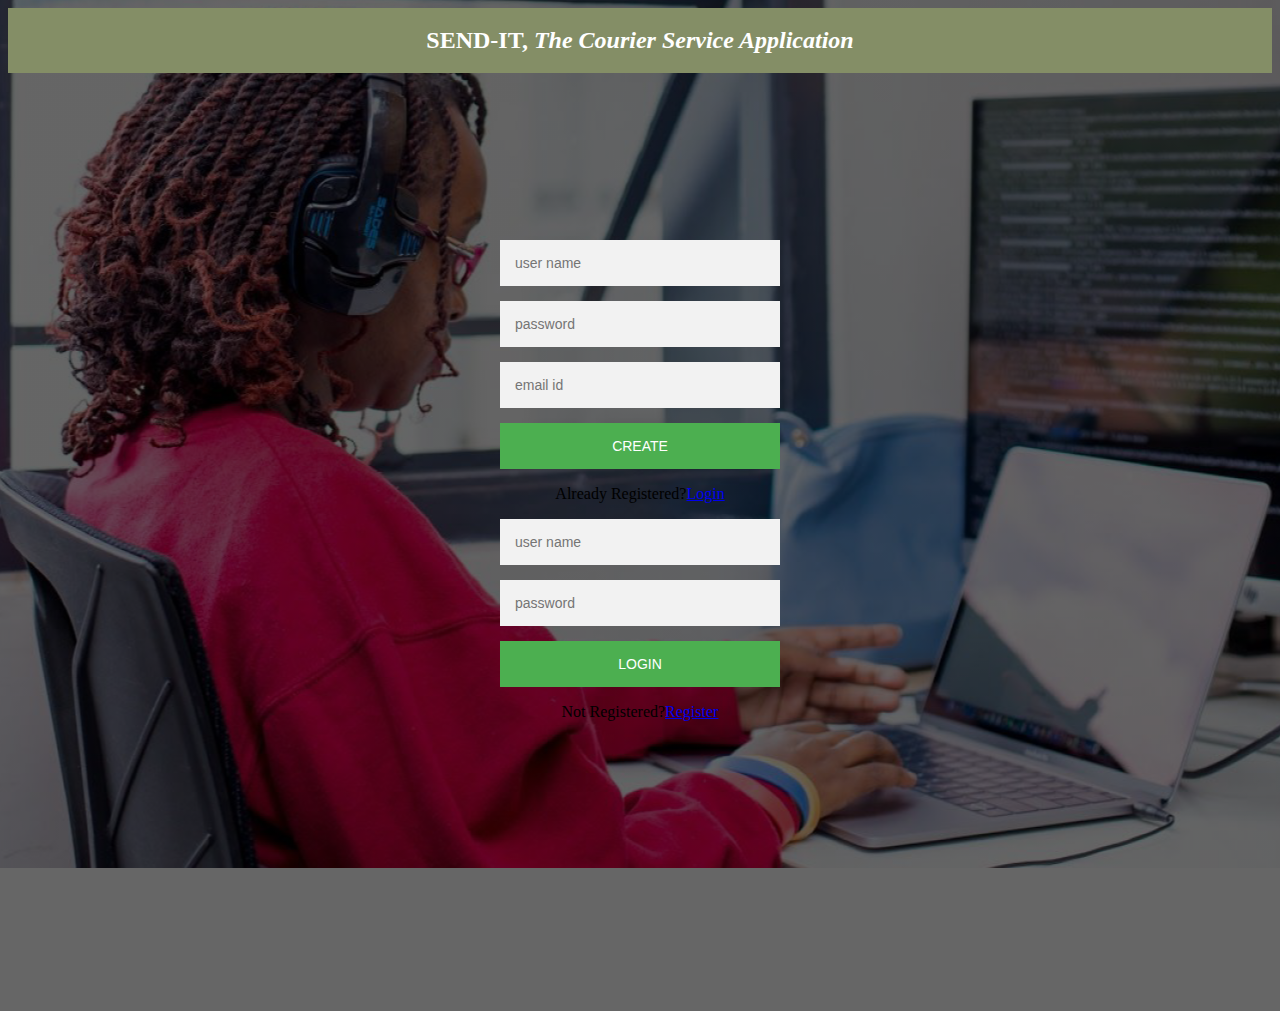
<file: index.html>
<!DOCTYPE html>
<html lang="en">
<head>
    <meta charset="UTF-8">
    <meta name="viewport" content="width=device-width, initial-scale=1.0">
    <meta http-equiv="X-UA-Compatible" content="ie=edge">
    <title>Loging and Registartion Form </title>
    <link rel="stylesheet" href="css/style.css">
</head>
<body>
        <header>
            <h1>SEND-IT, <i>The Courier Service Application</i></h1>
        </header>
    <div class="login-page">
        <div class="form">
            <form class="register-form">
                <input type="text" placeholder="user name">
                <input type="text" placeholder="password">
                <input type="text" placeholder="email id">

                <button>Create</button>
                <p class="message-a">Already Registered?<a href="#">Login</a></p>
            </form>

            <form class="login-form">
                    <input type="text" placeholder="user name">
                    <input type="password" placeholder="password">
    
                    <button id="login-main" onclick="openMainPage()">Login</button>
                    <p class="message-b">Not Registered?<a href="#">Register</a></p>
            </form>

        </div>
    </div>
    
    <script>
        var controller_page = document.getElementById("login-main");
      
        document.querySelector('.message-a a').addEventListener('click', function(){
            document.querySelector('.register-form').style.display='none';
            document.querySelector('.message-b').style.display='none';

        });

        document.querySelector('.message-b a').addEventListener('click', function(){
            document.querySelector('.login-form').style.display='none';
            document.querySelector('.message-a').style.display='none';
        });

        function openMainPage() {
            window.open("main.html");
        }
        

    
    </script>
    
</body>
</html>
</file>
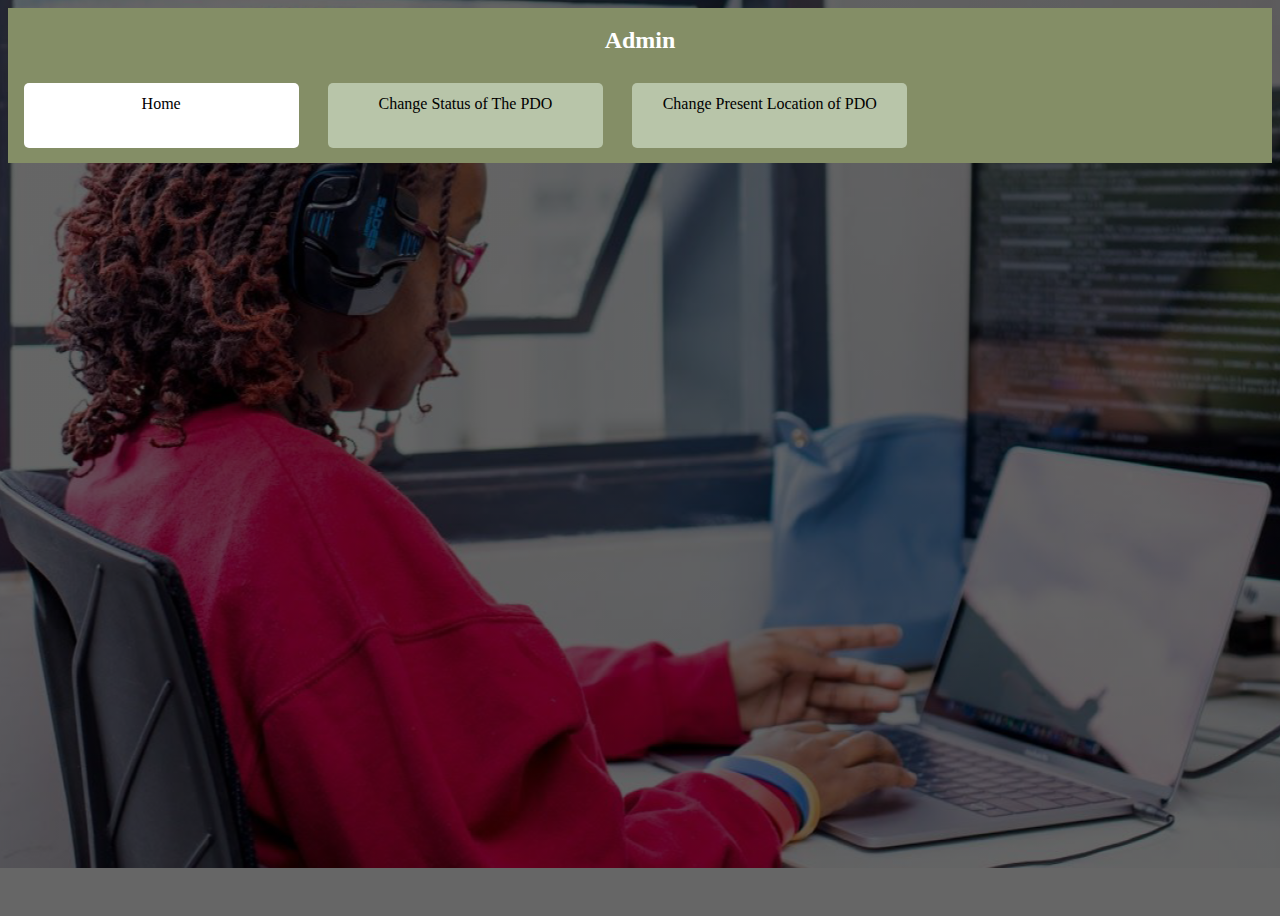
<file: admin.html>
<!DOCTYPE html>
<html lang="en">
	<head>
		<meta charset="UTF-8">
		<title>Admin - Home</title>
		<link rel="stylesheet" href="css/style.css">
	</head>
	<body>
		<header>
			<h1>Admin</h1>
			<nav>
				<a href="main.html" class = "active">Home</a>
				<a href="status_pdo.html">Change Status of The PDO</a>
				<a href="users_profile.html">Change Present Location of PDO</a>
			</nav>
        </header>
        

	</body>
</html>
</file>
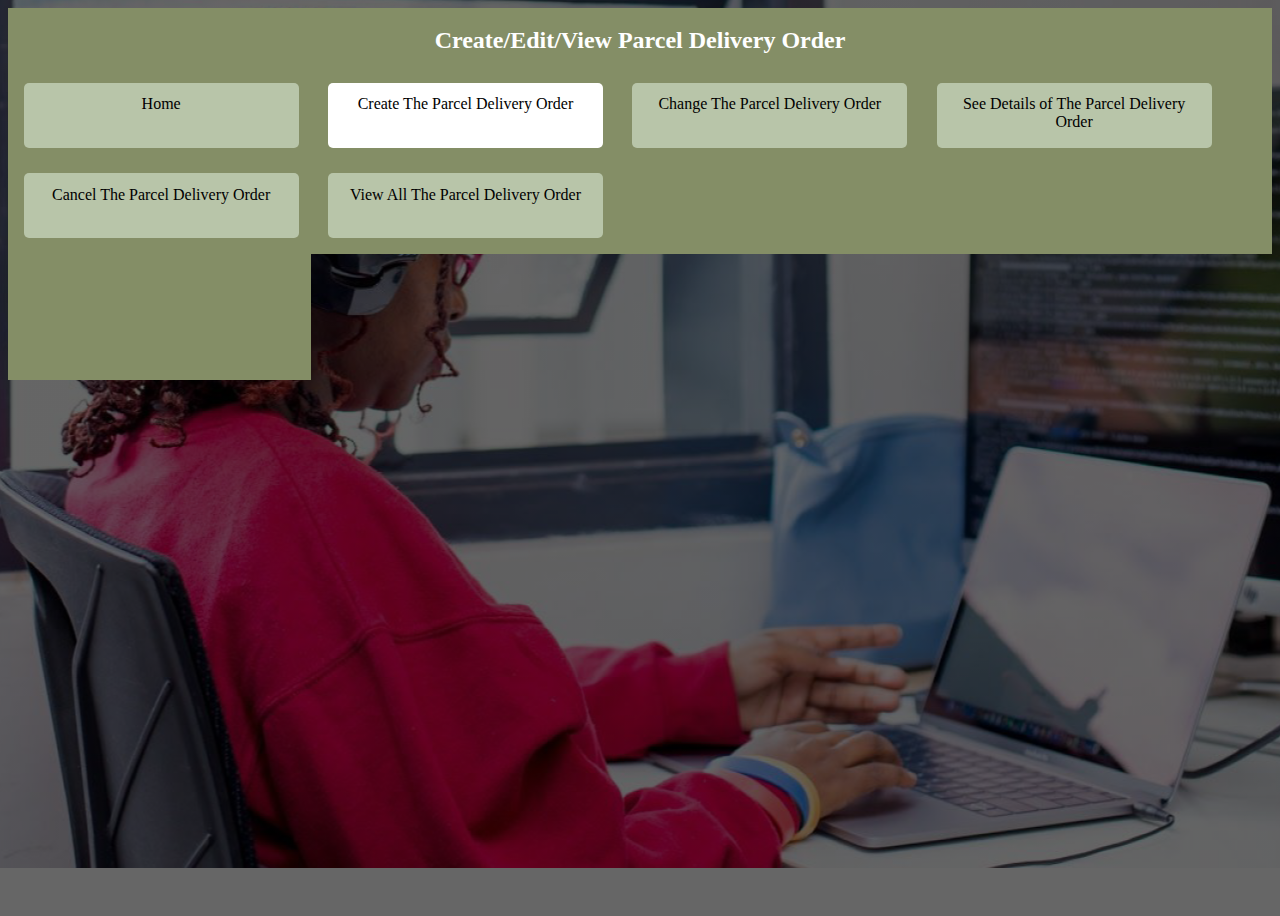
<file: crud_pdo.html>
<!DOCTYPE html>
<html lang="en">
	<head>
		<meta charset="UTF-8">
		<title>Parcel Delivery Order - Home</title>
		<link rel="stylesheet" href="css/style.css">
	</head>
	<body>
		<header>
			<h1>Create/Edit/View Parcel Delivery Order</h1>
			<nav>
				<a href="main.html" >Home</a>
				<a href="create_pdo.html" class = "active">Create The Parcel Delivery Order</a>
				<a href="change_pdo.html">Change The Parcel Delivery Order</a>
				<a href="See_details_pdo.html">See Details of The Parcel Delivery Order</a>
				<a href="cancel_pdo.html">Cancel The Parcel Delivery Order</a>
				<a href="view_all_pdo.html">View All The Parcel Delivery Order</a>
			</nav>
		</header>
		
			<main>
				<aside class = "left">
				</aside>
				<!-- <section class = "right">
					<h2></h2>
					<p></p>
					<p></p>
					<p></p>
				</section> -->
			</main>
	</body>
</html>
</file>
<file: css/style.css>
/* body {
	padding: 10px;
    margin: 0.5%;
    background-image: url("../images/andela.png");
	background-size:100%;
	padding:20px;
} */

html {
	min-height: 100%;
  }

body{
	background-image: linear-gradient(rgba(0,0,0,0.6), rgba(0,0,0,0.6)), url("../images/andela.png");
	background-repeat: no-repeat;
	/* height: 130vh; */
	background-size: auto;
	background-position: center top;
	min-height: 100vh;
}

.login-page{
	width: 360px;
	padding: 10%;
	margin: auto;
}

.form{
	position: relative;
	z-index: 1;
	background: (rgba(7, 40, 195, 0.8));
	max-width: 360px;
	margin: 0 auto 100px;
	padding: 40px;
	text-align: center;
}

.form input{
	font-family: "Roboto", sans-serif;
	outline: 1;
	background: #f2f2f2;
	width: 100%;
	border: 0;
	margin: 0 0 15px;
	padding: 15px;
	box-sizing: border-box;
	font-size: 14px;
}

.form button{
	font-family: "Roboto", sans-serif;
	text-transform: uppercase;
	outline: 0;
	background: #4CAF50;
	width: 100%;
	border: 0;
	padding: 15px;
	color: #FFFFFF;
	font-size: 14px;
	cursor: pointer;
}

.form .message a{
	color: #4CAF50;
	text-decoration-style: none;
}


header {
	background-color: #848E66;
	/* background-image: url("../images/andela.png");
	background-size:100%; */
	padding: 3px;
}

 h1 {
	text-align: center;
	color: #FFFFFF;
	font-size: x-large;
	/* text-transform: uppercase; */
}

 nav a{
	display: inline-block;
	margin: 1%;
		
	-webkit-border-radius: 3;
	-moz-border-radius: 3;
	-o-border-radius: 3;
	border-radius: 5px;
 	text-decoration: none;
	padding: 1%;
 	color: #000000;
	text-align: center;
	vertical-align: top;
	background-color: rgba(218,234,213,0.60);
	width: 250px;
	height: 40px;
}

 .active {
	background-color: #FFFFFF;
}

 .left {
	background-color: #848E66;
	width: 24%;
	float:left;
	padding: 5% 0;
}

 .right {
	width:74%;
	display: inline-block;
	padding-left: 2%;
}

 /* .left img {
	border: solid 1px #000000;
	width: 80%;
	margin: 10%;
}

table {
  overflow: hidden;
  border-collapse: collapse;
  display: inline-block;
}

td, th {
	border: 1px solid #FFFFFF;
    padding: 8px;
    background-color: #F0FFF0;
    text-align: center;
    margin: 0 auto;
    width: 40%;
    opacity: 0.8;
    font-weight: bold;
}

th {
  background-color:#808000;
  color: #FFFFFF
} */

/**Row **/
td:hover::before { 
    background-color: #eee;
    content: '';  
    height: 100%;
    left: -5000px;
    position: absolute;  
    top: 0;
    width: 10000px;   
    z-index: -2;        
}

/*  */
td:hover::after { 
    background-color: #ffa;
    content: '';  
    height: 10000px;    
    left: 0;
    position: absolute;  
    top: -5000px;
    width: 100%;
    z-index: -1;        
}

/* 
body {
  margin:10em;
} */
</file>
